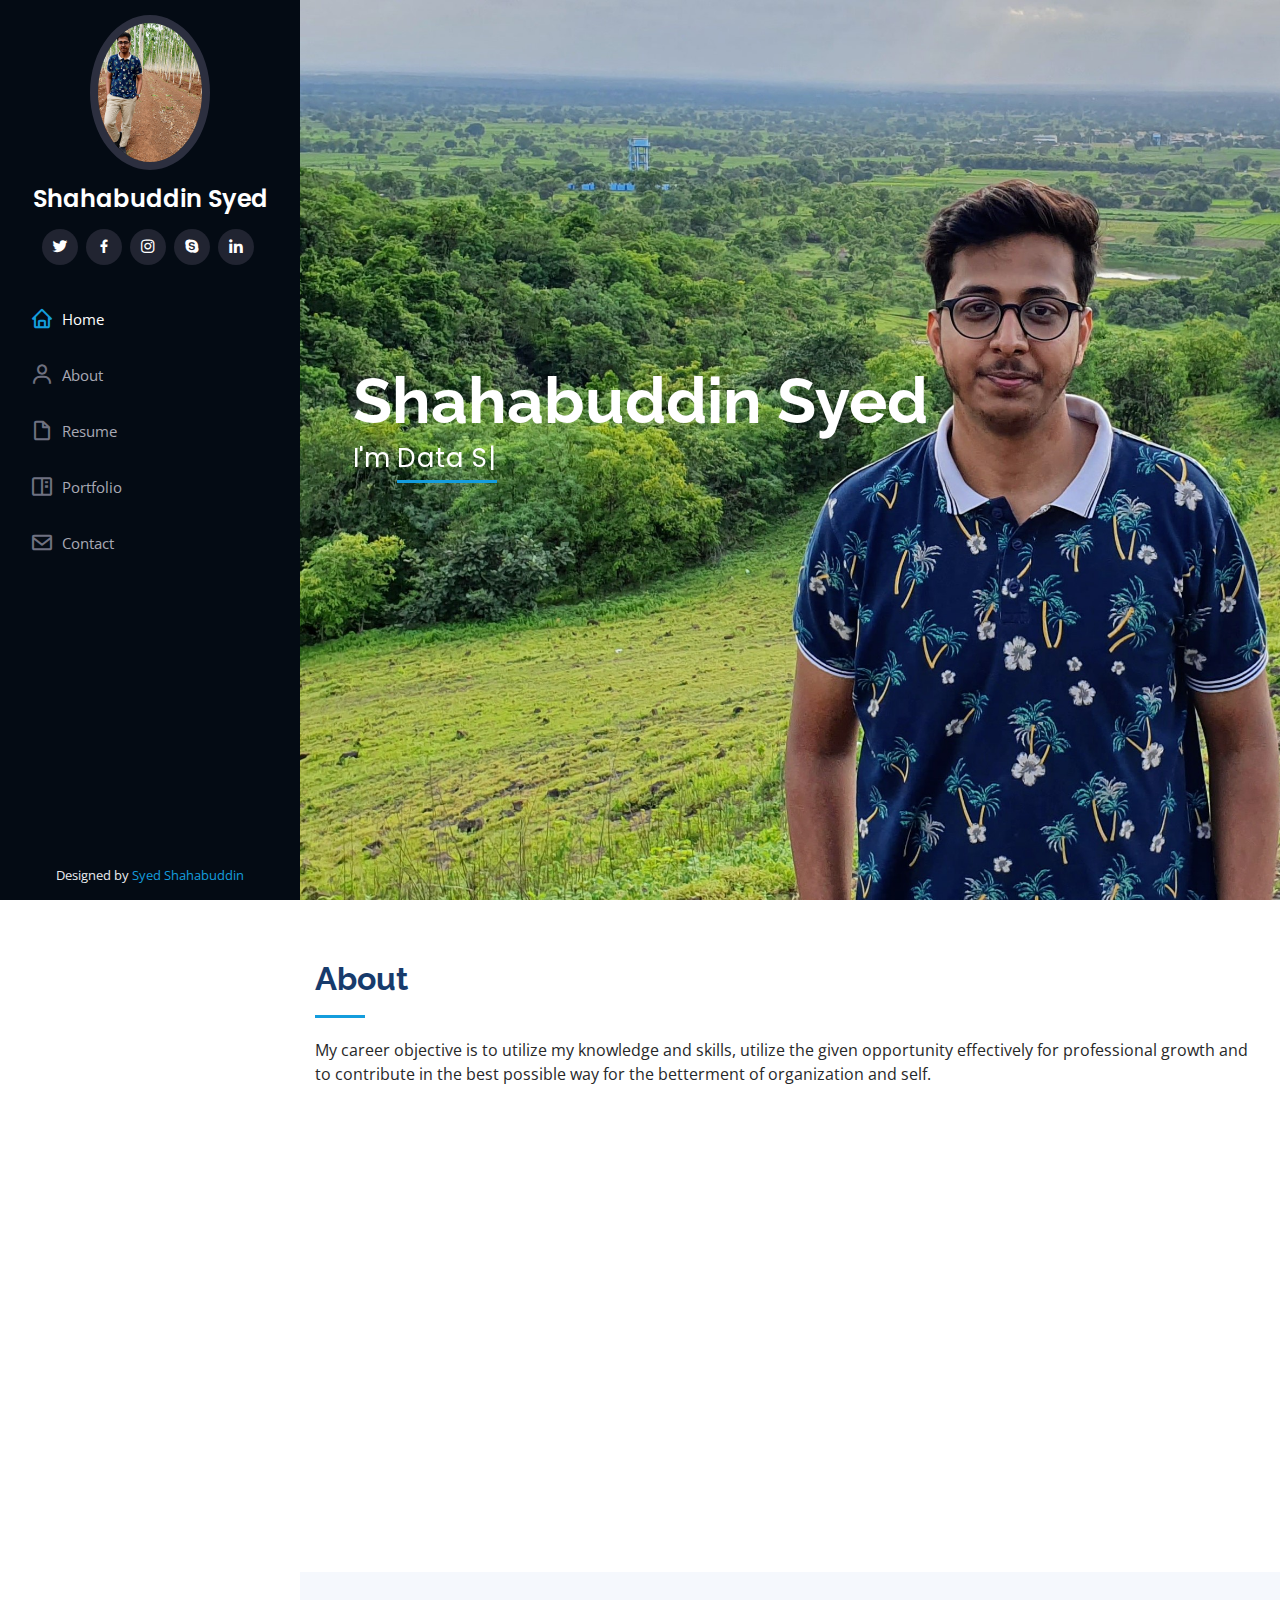
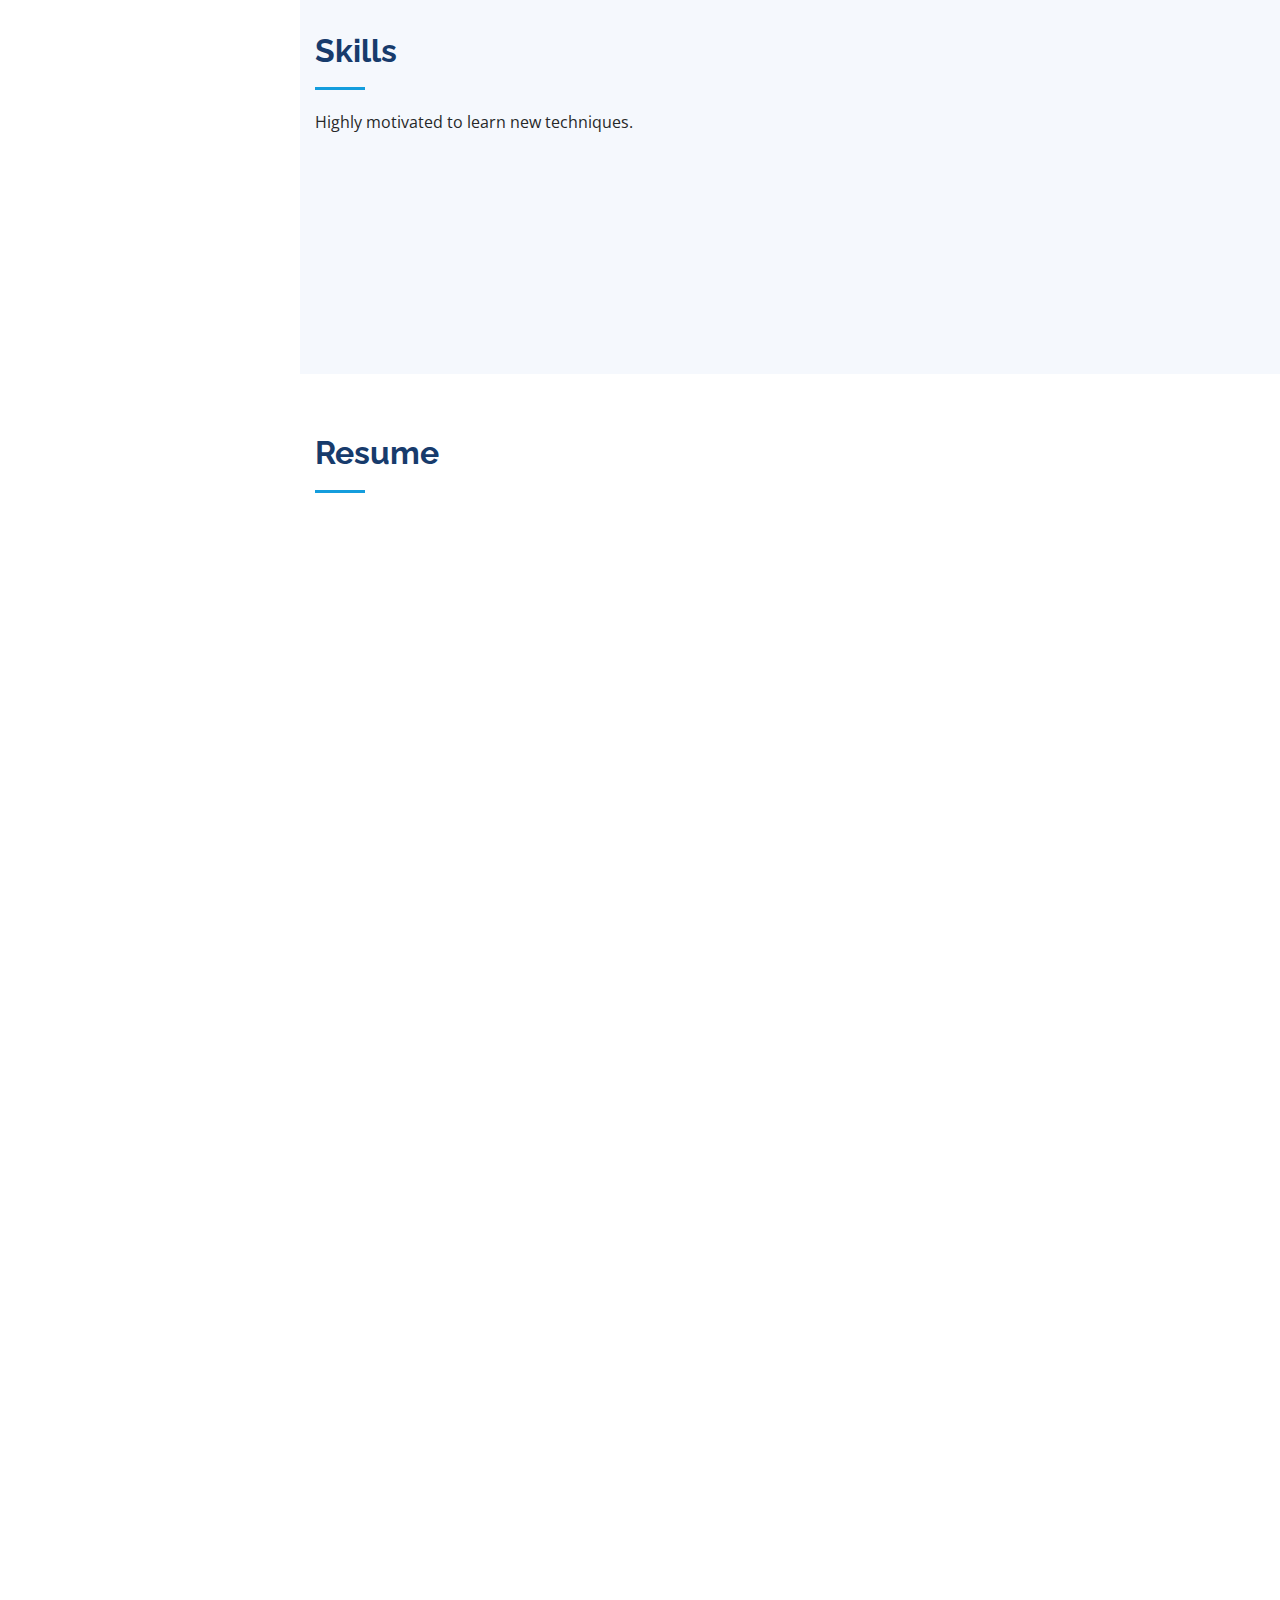
<file: index.html>
<!DOCTYPE html>
<html lang="en">

<head>
  <meta charset="utf-8">
  <meta content="width=device-width, initial-scale=1.0" name="viewport">

  <title>Shahabuddin E-portfolio</title>
  <meta content="" name="description">
  <meta content="" name="keywords">

  <!-- Favicons -->
  <link href="assets/img/favicon.png" rel="icon">
  <link href="assets/img/apple-touch-icon.png" rel="apple-touch-icon">

  <!-- Google Fonts -->
  <link href="https://fonts.googleapis.com/css?family=Open+Sans:300,300i,400,400i,600,600i,700,700i|Raleway:300,300i,400,400i,500,500i,600,600i,700,700i|Poppins:300,300i,400,400i,500,500i,600,600i,700,700i" rel="stylesheet">

  <!-- Vendor CSS Files -->
  <link href="assets/vendor/bootstrap/css/bootstrap.min.css" rel="stylesheet">
  <link href="assets/vendor/icofont/icofont.min.css" rel="stylesheet">
  <link href="assets/vendor/boxicons/css/boxicons.min.css" rel="stylesheet">
  <link href="assets/vendor/venobox/venobox.css" rel="stylesheet">
  <link href="assets/vendor/owl.carousel/assets/owl.carousel.min.css" rel="stylesheet">
  <link href="assets/vendor/aos/aos.css" rel="stylesheet">

  <!-- Template Main CSS File -->
  <link href="assets/css/style.css" rel="stylesheet">

  
</head>

<body>

  <!-- ======= Mobile nav toggle button ======= -->
  <button type="button" class="mobile-nav-toggle d-xl-none"><i class="icofont-navigation-menu"></i></button>

  <!-- ======= Header ======= -->
  <header id="header">
    <div class="d-flex flex-column">

      <div class="profile">
        <img src="assets/img/profile-img.jpg" alt="" class="img-fluid rounded-circle">
        <h1 class="text-light"><a href="index.html">Shahabuddin Syed</a></h1>
        <div class="social-links mt-3 text-center">
          <a href="#" class="twitter"><i class="bx bxl-twitter"></i></a>
          <a href="#" class="facebook"><i class="bx bxl-facebook"></i></a>
          <a href="#" class="instagram"><i class="bx bxl-instagram"></i></a>
          <a href="#" class="google-plus"><i class="bx bxl-skype"></i></a>
          <a href="#" class="linkedin"><i class="bx bxl-linkedin"></i></a>
        </div>
      </div>

      <nav class="nav-menu">
        <ul>
          <li class="active"><a href="index.html"><i class="bx bx-home"></i> <span>Home</span></a></li>
          <li><a href="#about"><i class="bx bx-user"></i> <span>About</span></a></li>
          <li><a href="#resume"><i class="bx bx-file-blank"></i> <span>Resume</span></a></li>
          <li><a href="#portfolio"><i class="bx bx-book-content"></i> Portfolio</a></li>
          
          <li><a href="#contact"><i class="bx bx-envelope"></i> Contact</a></li>

        </ul>
      </nav><!-- .nav-menu -->
      <button type="button" class="mobile-nav-toggle d-xl-none"><i class="icofont-navigation-menu"></i></button>

    </div>
  </header><!-- End Header -->

  <!-- ======= Hero Section ======= -->
  <section id="hero" class="d-flex flex-column justify-content-center align-items-center">
    <div class="hero-container" data-aos="fade-in">
      <h1>Shahabuddin Syed</h1>
      <p>I'm <span class="typed" data-typed-items="Data Science Enthusiast, Python Developer, Freelancer"></span></p>
    </div>
  </section><!-- End Hero -->

  <main id="main">

    <!-- ======= About Section ======= -->
    <section id="about" class="about">
      <div class="container">

        <div class="section-title">
          <h2>About</h2>
          <p>My career objective is to utilize my knowledge and skills, utilize the given opportunity effectively for professional growth and to contribute in the best possible way for the betterment of organization and self.</p>
        </div>

        <div class="row">
          <div class="col-lg-4" data-aos="fade-right">
            <img src="assets/img/profile-img.jpg" class="img-fluid" alt="">
          </div>
          <div class="col-lg-8 pt-4 pt-lg-0 content" data-aos="fade-left">
            <h3>Shahabuddin Syed</h3>
            <p class="font-italic">
              
            </p>
            <div class="row">
              <div class="col-lg-6">
                <ul>
                  <li><i class="icofont-rounded-right"></i> <strong>linkedin:</strong> <a href = "https://www.linkedin.com/in/shahabuddin-syed-33b9b6172/">Shahabuddin Syed</a></li>
                  <li><i class="icofont-rounded-right"></i> <strong>Website:</strong> https://syedshahab698.github.io/My_WebSite/</li>
                  <li><i class="icofont-rounded-right"></i> <strong>Phone:</strong> +1-6473255694</li>
                  <li><i class="icofont-rounded-right"></i> <strong>City:</strong>  Oshawa, Ontario</li>
                </ul>
              </div>
              <div class="col-lg-6">
                <ul>
                  <li><i class="icofont-rounded-right"></i> <strong>Github:</strong> <a href = "https://github.com/syedshahab698">syedshahab698</a></li>
                  <li><i class="icofont-rounded-right"></i> <strong>Degree:</strong> CS Graduate</li>
                  <li><i class="icofont-rounded-right"></i> <strong>Email:</strong> shahabuddin.syed@dcmail.ca</li>
                  <!-- <li><i class="icofont-rounded-right"></i> <strong>Freelance:</strong> Available</li> -->
                </ul>
              </div>
            </div>
            
          </div>
        </div>

      </div>
    </section><!-- End About Section -->

   

    <!-- ======= Skills Section ======= -->
    <section id="skills" class="skills section-bg">
      <div class="container">

        <div class="section-title">
          <h2>Skills</h2>
          <p>Highly motivated to learn new techniques.</p>
        </div>

        <div class="row skills-content">

          <div class="col-lg-6" data-aos="fade-up">

            <div class="progress">
              <span class="skill">Python <i class="val">100%</i></span>
              <div class="progress-bar-wrap">
                <div class="progress-bar" role="progressbar" aria-valuenow="100" aria-valuemin="0" aria-valuemax="100"></div>
              </div>
            </div>

            <div class="progress">
              <span class="skill">Machine Learning <i class="val">90%</i></span>
              <div class="progress-bar-wrap">
                <div class="progress-bar" role="progressbar" aria-valuenow="90" aria-valuemin="0" aria-valuemax="100"></div>
              </div>
            </div>

            <div class="progress">
              <span class="skill">Text Analysis <i class="val">75%</i></span>
              <div class="progress-bar-wrap">
                <div class="progress-bar" role="progressbar" aria-valuenow="75" aria-valuemin="0" aria-valuemax="100"></div>
              </div>
            </div>

          </div>

          <div class="col-lg-6" data-aos="fade-up" data-aos-delay="100">

            <div class="progress">
              <span class="skill">Neural Networks, keras, pytorch <i class="val">80%</i></span>
              <div class="progress-bar-wrap">
                <div class="progress-bar" role="progressbar" aria-valuenow="80" aria-valuemin="0" aria-valuemax="100"></div>
              </div>
            </div>

            <div class="progress">
              <span class="skill">Data visualization <i class="val">90%</i></span>
              <div class="progress-bar-wrap">
                <div class="progress-bar" role="progressbar" aria-valuenow="90" aria-valuemin="0" aria-valuemax="100"></div>
              </div>
            </div>

            <div class="progress">
              <span class="skill">Web Scraping <i class="val">55%</i></span>
              <div class="progress-bar-wrap">
                <div class="progress-bar" role="progressbar" aria-valuenow="55" aria-valuemin="0" aria-valuemax="100"></div>
              </div>
            </div>

          </div>

        </div>

      </div>
    </section><!-- End Skills Section -->

    <!-- ======= Resume Section ======= -->
    <section id="resume" class="resume">
      <div class="container">

        <div class="section-title">
          <h2>Resume</h2>
          
        </div>

        <div class="row">
          <div class="col-lg-6" data-aos="fade-up">
            <h3 class="resume-title">Summary</h3>
            <div class="resume-item pb-0">
              <h4>Shahabuddin Syed</h4>
              <p><em>Creative and goal-oriented AI Enthusiast with over three years of expertise in conceptualizing and implementing client-focused projects, ensuring their seamless progression from inception to refined completion within set timelines.</em></p>
              <ul>
                <li>Oshawa, Ontario</li>
                <li>+1-6473255694</li>
                <li>shahabuddin.syed@dcmail.ca</li>
              </ul>
            </div>

            <h3 class="resume-title">Education</h3>
            <div class="resume-item">
              <h4>Post Graduate Degree in Data Analytics</h4>
              <h5>Jan 2024 - Aug 2024</h5>
              <p><em>Durham College, Oshawa, Ontario</em></p>
              <p> Data analysis, Data collection and management, analytics tools, business analysis, statistical modeling, visualization techniques, leadership, ethical decision-making, project management, and a capstone project in data analytics</p>
            </div>
            <div class="resume-item">
              <h4>Post Graduate Degree in AI</h4>
              <h5>Jan 2023 - Aug 2023</h5>
              <p><em>Durham College, Oshawa, Ontario</em></p>
              <p>Complete Data Science and AI Foundation. Methods and Algorithm in Machine Learning. AI and Big data</p>
            </div>
            <div class="resume-item">
              <h4>Bachelor of Engineering- Computer Science</h4>
              <h5>2015 - 2019</h5>
              <p><em>MuffkhamJah College Of Engineering, HYD, TS</em></p>
              
            </div>
          </div>
          <div class="col-lg-6" data-aos="fade-up" data-aos-delay="100">
            <h3 class="resume-title">Professional Experience</h3>
            <div class="resume-item">
              <h4>AI Research Assistant</h4>
              <h5>Jan 2023 - Present</h5>
              <p><em>AIHUB, Durham College, Oshawa </em></p>
              <ul>
                <li>Designed and developed a robust micro service architecture using flask and aws services- lambda, s3, dynamodb, ec2 and amazon cognito</li>
                <li>Integrated and scraped various data sources using apify, beautiful soup to create a powerful vector datastore for a LLM based chatbot application. </li>
                <!-- Solar power forecasting project using machine lwarning, research on data sources -->
                <li>Researched on data sources and data collection for solar power forecasting project and forecasted solar power using machine learning models.</li>
              </ul>
            </div>

            <div class="resume-item">
              <h4>Junior Data Scientist</h4>
              <h5>2019 - 2022</h5>
              <p><em>Agastya DataSolutions, HYD, TS </em></p>
              <ul>
                <li>Analyzing stock-price movement patterns</li>
                <li>Creating models using machine learning and neural network for understanding stock price movement. </li>
                <li>Performing unique tasks given and presenting results. Extracting information that could be used to gain an edge in trading</li>
                <li>Creating web-interfaces using flask for interactive representation of results.</li>
              </ul>
            </div>

            <h3 class="resume-title">Projects</h3>
           
            <div class="resume-item pb-0">
              <p><em>Actively exploring the field of data science. Taking part in competitions held by kaggle and Analytics vidya.</em></p>
              <ul>
                <li>Sales Forecasting for Ecommerce Business</li>
                <li>Predicting Customer Lifetime Value for Automobile Insurance Company</li>
                <li>Python Chat App</li>
                <li>Twitter web scraping. Sentiment Anaytics</li>
              </ul>
            </div>
            
          </div>
        </div>

      </div>
    </section><!-- End Resume Section -->
 
    <!-- ======= Portfolio Section ======= 
    <section id="portfolio" class="portfolio section-bg">
      <div class="container">

        <div class="section-title">
          <h2>Portfolio</h2>
          <p>Magnam dolores commodi suscipit. Necessitatibus eius consequatur ex aliquid fuga eum quidem. Sit sint consectetur velit. Quisquam quos quisquam cupiditate. Et nemo qui impedit suscipit alias ea. Quia fugiat sit in iste officiis commodi quidem hic quas.</p>
        </div>

        <div class="row" data-aos="fade-up">
          <div class="col-lg-12 d-flex justify-content-center">
            <ul id="portfolio-flters">
              <li data-filter="*" class="filter-active">All</li>
              <li data-filter=".filter-app">App</li>
              <li data-filter=".filter-card">Card</li>
              <li data-filter=".filter-web">Web</li>
            </ul>
          </div>
        </div>

        <div class="row portfolio-container" data-aos="fade-up" data-aos-delay="100">

          <div class="col-lg-4 col-md-6 portfolio-item filter-app">
            <div class="portfolio-wrap">
              <img src="assets/img/portfolio/portfolio-1.jpg" class="img-fluid" alt="">
              <div class="portfolio-links">
                <a href="assets/img/portfolio/portfolio-1.jpg" data-gall="portfolioGallery" class="venobox" title="App 1"><i class="bx bx-plus"></i></a>
                <a href="portfolio-details.html" title="More Details"><i class="bx bx-link"></i></a>
              </div>
            </div>
          </div>

          <div class="col-lg-4 col-md-6 portfolio-item filter-web">
            <div class="portfolio-wrap">
              <img src="assets/img/portfolio/portfolio-2.jpg" class="img-fluid" alt="">
              <div class="portfolio-links">
                <a href="assets/img/portfolio/portfolio-2.jpg" data-gall="portfolioGallery" class="venobox" title="Web 3"><i class="bx bx-plus"></i></a>
                <a href="portfolio-details.html" title="More Details"><i class="bx bx-link"></i></a>
              </div>
            </div>
          </div>

          <div class="col-lg-4 col-md-6 portfolio-item filter-app">
            <div class="portfolio-wrap">
              <img src="assets/img/portfolio/portfolio-3.jpg" class="img-fluid" alt="">
              <div class="portfolio-links">
                <a href="assets/img/portfolio/portfolio-3.jpg" data-gall="portfolioGallery" class="venobox" title="App 2"><i class="bx bx-plus"></i></a>
                <a href="portfolio-details.html" title="More Details"><i class="bx bx-link"></i></a>
              </div>
            </div>
          </div>

          <div class="col-lg-4 col-md-6 portfolio-item filter-card">
            <div class="portfolio-wrap">
              <img src="assets/img/portfolio/portfolio-4.jpg" class="img-fluid" alt="">
              <div class="portfolio-links">
                <a href="assets/img/portfolio/portfolio-4.jpg" data-gall="portfolioGallery" class="venobox" title="Card 2"><i class="bx bx-plus"></i></a>
                <a href="portfolio-details.html" title="More Details"><i class="bx bx-link"></i></a>
              </div>
            </div>
          </div>

          <div class="col-lg-4 col-md-6 portfolio-item filter-web">
            <div class="portfolio-wrap">
              <img src="assets/img/portfolio/portfolio-5.jpg" class="img-fluid" alt="">
              <div class="portfolio-links">
                <a href="assets/img/portfolio/portfolio-5.jpg" data-gall="portfolioGallery" class="venobox" title="Web 2"><i class="bx bx-plus"></i></a>
                <a href="portfolio-details.html" title="More Details"><i class="bx bx-link"></i></a>
              </div>
            </div>
          </div>

          <div class="col-lg-4 col-md-6 portfolio-item filter-app">
            <div class="portfolio-wrap">
              <img src="assets/img/portfolio/portfolio-6.jpg" class="img-fluid" alt="">
              <div class="portfolio-links">
                <a href="assets/img/portfolio/portfolio-6.jpg" data-gall="portfolioGallery" class="venobox" title="App 3"><i class="bx bx-plus"></i></a>
                <a href="portfolio-details.html" title="More Details"><i class="bx bx-link"></i></a>
              </div>
            </div>
          </div>

          <div class="col-lg-4 col-md-6 portfolio-item filter-card">
            <div class="portfolio-wrap">
              <img src="assets/img/portfolio/portfolio-7.jpg" class="img-fluid" alt="">
              <div class="portfolio-links">
                <a href="assets/img/portfolio/portfolio-7.jpg" data-gall="portfolioGallery" class="venobox" title="Card 1"><i class="bx bx-plus"></i></a>
                <a href="portfolio-details.html" title="More Details"><i class="bx bx-link"></i></a>
              </div>
            </div>
          </div>

          <div class="col-lg-4 col-md-6 portfolio-item filter-card">
            <div class="portfolio-wrap">
              <img src="assets/img/portfolio/portfolio-8.jpg" class="img-fluid" alt="">
              <div class="portfolio-links">
                <a href="assets/img/portfolio/portfolio-8.jpg" data-gall="portfolioGallery" class="venobox" title="Card 3"><i class="bx bx-plus"></i></a>
                <a href="portfolio-details.html" title="More Details"><i class="bx bx-link"></i></a>
              </div>
            </div>
          </div>

          <div class="col-lg-4 col-md-6 portfolio-item filter-web">
            <div class="portfolio-wrap">
              <img src="assets/img/portfolio/portfolio-9.jpg" class="img-fluid" alt="">
              <div class="portfolio-links">
                <a href="assets/img/portfolio/portfolio-9.jpg" data-gall="portfolioGallery" class="venobox" title="Web 3"><i class="bx bx-plus"></i></a>
                <a href="portfolio-details.html" title="More Details"><i class="bx bx-link"></i></a>
              </div>
            </div>
          </div>

        </div>

      </div>
    </section><!-- End Portfolio Section -->

    

    <!-- ======= Contact Section ======= 
    <section id="contact" class="contact">
      <div class="container">

        <div class="section-title">
          <h2>Contact</h2>
          <p>Magnam dolores commodi suscipit. Necessitatibus eius consequatur ex aliquid fuga eum quidem. Sit sint consectetur velit. Quisquam quos quisquam cupiditate. Et nemo qui impedit suscipit alias ea. Quia fugiat sit in iste officiis commodi quidem hic quas.</p>
        </div>

        <div class="row" data-aos="fade-in">

          <div class="col-lg-5 d-flex align-items-stretch">
            <div class="info">
              <div class="address">
                <i class="icofont-google-map"></i>
                <h4>Location:</h4>
                <p>A108 Adam Street, New York, NY 535022</p>
              </div>

              <div class="email">
                <i class="icofont-envelope"></i>
                <h4>Email:</h4>
                <p>info@example.com</p>
              </div>

              <div class="phone">
                <i class="icofont-phone"></i>
                <h4>Call:</h4>
                <p>+1 5589 55488 55s</p>
              </div>

              <iframe src="https://www.google.com/maps/embed?pb=!1m14!1m8!1m3!1d12097.433213460943!2d-74.0062269!3d40.7101282!3m2!1i1024!2i768!4f13.1!3m3!1m2!1s0x0%3A0xb89d1fe6bc499443!2sDowntown+Conference+Center!5e0!3m2!1smk!2sbg!4v1539943755621" frameborder="0" style="border:0; width: 100%; height: 290px;" allowfullscreen></iframe>
            </div>

          </div>

          <div class="col-lg-7 mt-5 mt-lg-0 d-flex align-items-stretch">
            <form action="forms/contact.php" method="post" role="form" class="php-email-form">
              <div class="form-row">
                <div class="form-group col-md-6">
                  <label for="name">Your Name</label>
                  <input type="text" name="name" class="form-control" id="name" data-rule="minlen:4" data-msg="Please enter at least 4 chars" />
                  <div class="validate"></div>
                </div>
                <div class="form-group col-md-6">
                  <label for="name">Your Email</label>
                  <input type="email" class="form-control" name="email" id="email" data-rule="email" data-msg="Please enter a valid email" />
                  <div class="validate"></div>
                </div>
              </div>
              <div class="form-group">
                <label for="name">Subject</label>
                <input type="text" class="form-control" name="subject" id="subject" data-rule="minlen:4" data-msg="Please enter at least 8 chars of subject" />
                <div class="validate"></div>
              </div>
              <div class="form-group">
                <label for="name">Message</label>
                <textarea class="form-control" name="message" rows="10" data-rule="required" data-msg="Please write something for us"></textarea>
                <div class="validate"></div>
              </div>
              <div class="mb-3">
                <div class="loading">Loading</div>
                <div class="error-message"></div>
                <div class="sent-message">Your message has been sent. Thank you!</div>
              </div>
              <div class="text-center"><button type="submit">Send Message</button></div>
            </form>
          </div>

        </div>

      </div>
    </section><!-- End Contact Section --> 

  </main><!-- End #main -->

  <!-- ======= Footer ======= -->
  <footer id="footer">
    <div class="container">
      
      <div class="credits">
        
        Designed by <a href="https://www.linkedin.com/in/syed-shahab-33b9b6172/">Syed Shahabuddin</a>
      </div>
    </div>
  </footer><!-- End  Footer -->

  <a href="#" class="back-to-top"><i class="icofont-simple-up"></i></a>

  <!-- Vendor JS Files -->
  <script src="assets/vendor/jquery/jquery.min.js"></script>
  <script src="assets/vendor/bootstrap/js/bootstrap.bundle.min.js"></script>
  <script src="assets/vendor/jquery.easing/jquery.easing.min.js"></script>
  <script src="assets/vendor/php-email-form/validate.js"></script>
  <script src="assets/vendor/waypoints/jquery.waypoints.min.js"></script>
  <script src="assets/vendor/counterup/counterup.min.js"></script>
  <script src="assets/vendor/isotope-layout/isotope.pkgd.min.js"></script>
  <script src="assets/vendor/venobox/venobox.min.js"></script>
  <script src="assets/vendor/owl.carousel/owl.carousel.min.js"></script>
  <script src="assets/vendor/typed.js/typed.min.js"></script>
  <script src="assets/vendor/aos/aos.js"></script>

  <!-- Template Main JS File -->
  <script src="assets/js/main.js"></script>

</body>

</html>
</file>
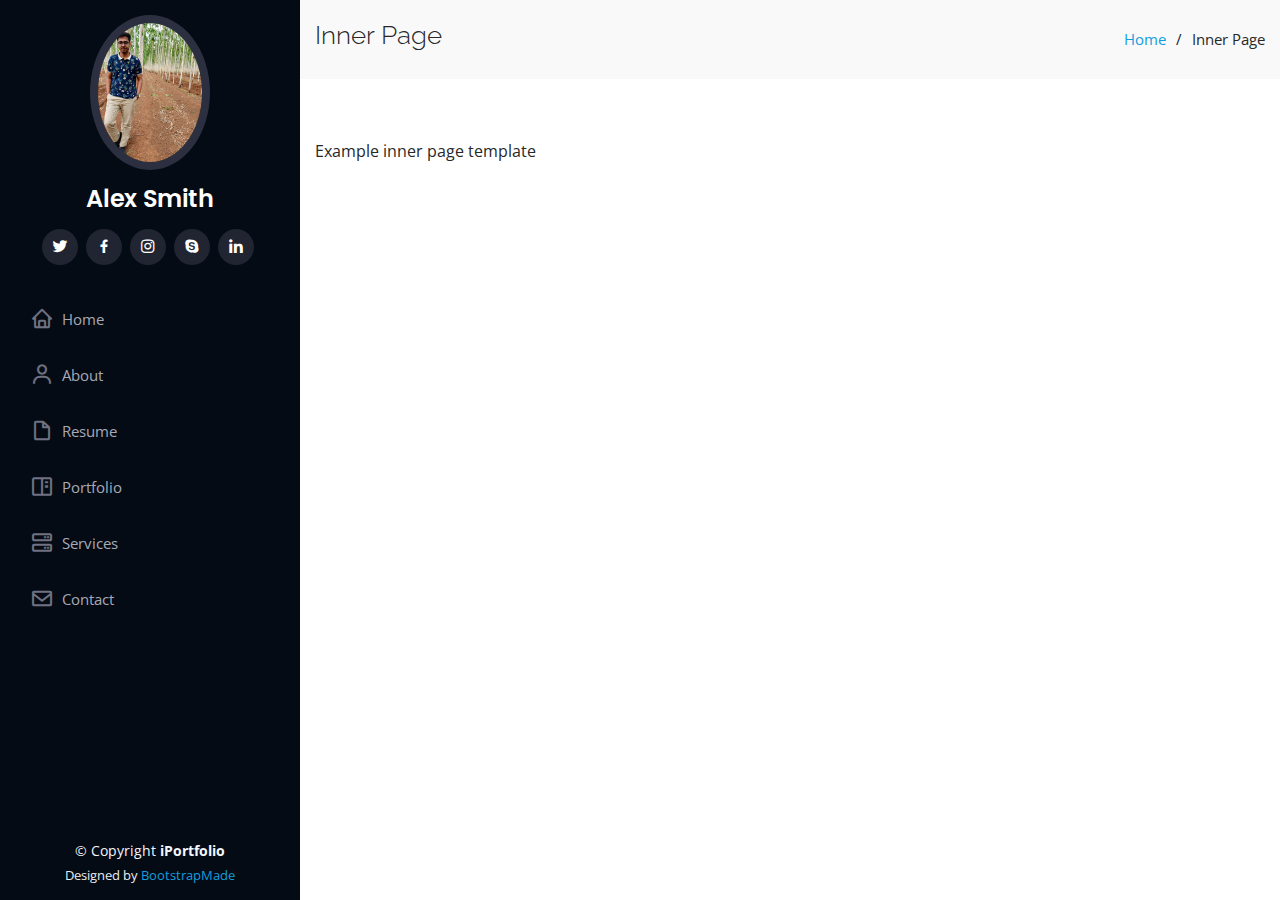
<file: inner-page.html>
<!DOCTYPE html>
<html lang="en">

<head>
  <meta charset="utf-8">
  <meta content="width=device-width, initial-scale=1.0" name="viewport">

  <title>Inner Page - iPortfolio Bootstrap Template</title>
  <meta content="" name="description">
  <meta content="" name="keywords">

  <!-- Favicons -->
  <link href="assets/img/favicon.png" rel="icon">
  <link href="assets/img/apple-touch-icon.png" rel="apple-touch-icon">

  <!-- Google Fonts -->
  <link href="https://fonts.googleapis.com/css?family=Open+Sans:300,300i,400,400i,600,600i,700,700i|Raleway:300,300i,400,400i,500,500i,600,600i,700,700i|Poppins:300,300i,400,400i,500,500i,600,600i,700,700i" rel="stylesheet">

  <!-- Vendor CSS Files -->
  <link href="assets/vendor/bootstrap/css/bootstrap.min.css" rel="stylesheet">
  <link href="assets/vendor/icofont/icofont.min.css" rel="stylesheet">
  <link href="assets/vendor/boxicons/css/boxicons.min.css" rel="stylesheet">
  <link href="assets/vendor/venobox/venobox.css" rel="stylesheet">
  <link href="assets/vendor/owl.carousel/assets/owl.carousel.min.css" rel="stylesheet">
  <link href="assets/vendor/aos/aos.css" rel="stylesheet">

  <!-- Template Main CSS File -->
  <link href="assets/css/style.css" rel="stylesheet">

  <!-- =======================================================
  * Template Name: iPortfolio - v1.4.0
  * Template URL: https://bootstrapmade.com/iportfolio-bootstrap-portfolio-websites-template/
  * Author: BootstrapMade.com
  * License: https://bootstrapmade.com/license/
  ======================================================== -->
</head>

<body>

  <!-- ======= Mobile nav toggle button ======= -->
  <button type="button" class="mobile-nav-toggle d-xl-none"><i class="icofont-navigation-menu"></i></button>

  <!-- ======= Header ======= -->
  <header id="header">
    <div class="d-flex flex-column">

      <div class="profile">
        <img src="assets/img/profile-img.jpg" alt="" class="img-fluid rounded-circle">
        <h1 class="text-light"><a href="index.html">Alex Smith</a></h1>
        <div class="social-links mt-3 text-center">
          <a href="#" class="twitter"><i class="bx bxl-twitter"></i></a>
          <a href="#" class="facebook"><i class="bx bxl-facebook"></i></a>
          <a href="#" class="instagram"><i class="bx bxl-instagram"></i></a>
          <a href="#" class="google-plus"><i class="bx bxl-skype"></i></a>
          <a href="#" class="linkedin"><i class="bx bxl-linkedin"></i></a>
        </div>
      </div>

      <nav class="nav-menu">
        <ul>
          <li><a href="index.html"><i class="bx bx-home"></i> <span>Home</span></a></li>
          <li><a href="#about"><i class="bx bx-user"></i> <span>About</span></a></li>
          <li><a href="#resume"><i class="bx bx-file-blank"></i> <span>Resume</span></a></li>
          <li><a href="#portfolio"><i class="bx bx-book-content"></i> Portfolio</a></li>
          <li><a href="#services"><i class="bx bx-server"></i> Services</a></li>
          <li><a href="#contact"><i class="bx bx-envelope"></i> Contact</a></li>

        </ul>
      </nav><!-- .nav-menu -->
      <button type="button" class="mobile-nav-toggle d-xl-none"><i class="icofont-navigation-menu"></i></button>

    </div>
  </header><!-- End Header -->

  <main id="main">

    <!-- ======= Breadcrumbs ======= -->
    <section class="breadcrumbs">
      <div class="container">

        <div class="d-flex justify-content-between align-items-center">
          <h2>Inner Page</h2>
          <ol>
            <li><a href="index.html">Home</a></li>
            <li>Inner Page</li>
          </ol>
        </div>

      </div>
    </section><!-- End Breadcrumbs -->

    <section class="inner-page">
      <div class="container">
        <p>
          Example inner page template
        </p>
      </div>
    </section>

  </main><!-- End #main -->

  <!-- ======= Footer ======= -->
  <footer id="footer">
    <div class="container">
      <div class="copyright">
        &copy; Copyright <strong><span>iPortfolio</span></strong>
      </div>
      <div class="credits">
        <!-- All the links in the footer should remain intact. -->
        <!-- You can delete the links only if you purchased the pro version. -->
        <!-- Licensing information: https://bootstrapmade.com/license/ -->
        <!-- Purchase the pro version with working PHP/AJAX contact form: https://bootstrapmade.com/iportfolio-bootstrap-portfolio-websites-template/ -->
        Designed by <a href="https://bootstrapmade.com/">BootstrapMade</a>
      </div>
    </div>
  </footer><!-- End  Footer -->

  <a href="#" class="back-to-top"><i class="icofont-simple-up"></i></a>

  <!-- Vendor JS Files -->
  <script src="assets/vendor/jquery/jquery.min.js"></script>
  <script src="assets/vendor/bootstrap/js/bootstrap.bundle.min.js"></script>
  <script src="assets/vendor/jquery.easing/jquery.easing.min.js"></script>
  <script src="assets/vendor/php-email-form/validate.js"></script>
  <script src="assets/vendor/waypoints/jquery.waypoints.min.js"></script>
  <script src="assets/vendor/counterup/counterup.min.js"></script>
  <script src="assets/vendor/isotope-layout/isotope.pkgd.min.js"></script>
  <script src="assets/vendor/venobox/venobox.min.js"></script>
  <script src="assets/vendor/owl.carousel/owl.carousel.min.js"></script>
  <script src="assets/vendor/typed.js/typed.min.js"></script>
  <script src="assets/vendor/aos/aos.js"></script>

  <!-- Template Main JS File -->
  <script src="assets/js/main.js"></script>

</body>

</html>
</file>
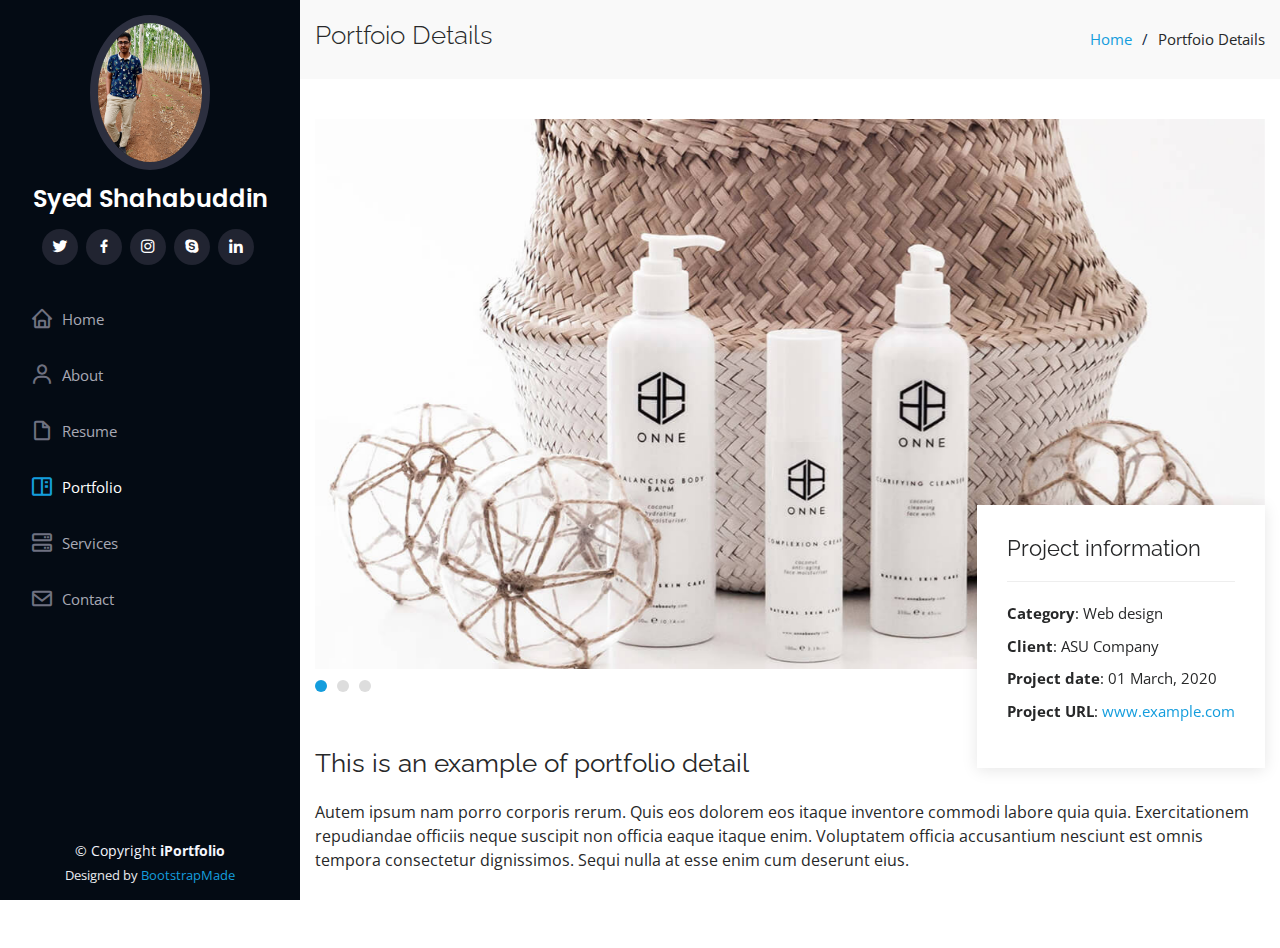
<file: portfolio-details.html>
<!DOCTYPE html>
<html lang="en">

<head>
  <meta charset="utf-8">
  <meta content="width=device-width, initial-scale=1.0" name="viewport">

  <title>Portfolio Details - iPortfolio Bootstrap Template</title>
  <meta content="" name="description">
  <meta content="" name="keywords">

  <!-- Favicons -->
  <link href="assets/img/favicon.png" rel="icon">
  <link href="assets/img/apple-touch-icon.png" rel="apple-touch-icon">

  <!-- Google Fonts -->
  <link href="https://fonts.googleapis.com/css?family=Open+Sans:300,300i,400,400i,600,600i,700,700i|Raleway:300,300i,400,400i,500,500i,600,600i,700,700i|Poppins:300,300i,400,400i,500,500i,600,600i,700,700i" rel="stylesheet">

  <!-- Vendor CSS Files -->
  <link href="assets/vendor/bootstrap/css/bootstrap.min.css" rel="stylesheet">
  <link href="assets/vendor/icofont/icofont.min.css" rel="stylesheet">
  <link href="assets/vendor/boxicons/css/boxicons.min.css" rel="stylesheet">
  <link href="assets/vendor/venobox/venobox.css" rel="stylesheet">
  <link href="assets/vendor/owl.carousel/assets/owl.carousel.min.css" rel="stylesheet">
  <link href="assets/vendor/aos/aos.css" rel="stylesheet">

  <!-- Template Main CSS File -->
  <link href="assets/css/style.css" rel="stylesheet">

  <!-- =======================================================
  * Template Name: iPortfolio - v1.4.0
  * Template URL: https://bootstrapmade.com/iportfolio-bootstrap-portfolio-websites-template/
  * Author: BootstrapMade.com
  * License: https://bootstrapmade.com/license/
  ======================================================== -->
</head>

<body>

  <!-- ======= Mobile nav toggle button ======= -->
  <button type="button" class="mobile-nav-toggle d-xl-none"><i class="icofont-navigation-menu"></i></button>

  <!-- ======= Header ======= -->
  <header id="header">
    <div class="d-flex flex-column">

      <div class="profile">
        <img src="assets/img/profile-img.jpg" alt="" class="img-fluid rounded-circle">
        <h1 class="text-light"><a href="index.html">Syed Shahabuddin</a></h1>
        <div class="social-links mt-3 text-center">
          <a href="#" class="twitter"><i class="bx bxl-twitter"></i></a>
          <a href="#" class="facebook"><i class="bx bxl-facebook"></i></a>
          <a href="#" class="instagram"><i class="bx bxl-instagram"></i></a>
          <a href="#" class="google-plus"><i class="bx bxl-skype"></i></a>
          <a href="#" class="linkedin"><i class="bx bxl-linkedin"></i></a>
        </div>
      </div>

      <nav class="nav-menu">
        <ul>
          <li><a href="index.html"><i class="bx bx-home"></i> <span>Home</span></a></li>
          <li><a href="#about"><i class="bx bx-user"></i> <span>About</span></a></li>
          <li><a href="#resume"><i class="bx bx-file-blank"></i> <span>Resume</span></a></li>
          <li class="active"><a href="#portfolio"><i class="bx bx-book-content"></i> Portfolio</a></li>
          <li><a href="#services"><i class="bx bx-server"></i> Services</a></li>
          <li><a href="#contact"><i class="bx bx-envelope"></i> Contact</a></li>

        </ul>
      </nav><!-- .nav-menu -->
      <button type="button" class="mobile-nav-toggle d-xl-none"><i class="icofont-navigation-menu"></i></button>

    </div>
  </header><!-- End Header -->

  <main id="main">

    <!-- ======= Breadcrumbs ======= -->
    <section id="breadcrumbs" class="breadcrumbs">
      <div class="container">

        <div class="d-flex justify-content-between align-items-center">
          <h2>Portfoio Details</h2>
          <ol>
            <li><a href="index.html">Home</a></li>
            <li>Portfoio Details</li>
          </ol>
        </div>

      </div>
    </section><!-- End Breadcrumbs -->

    <!-- ======= Portfolio Details Section ======= -->
    <section id="portfolio-details" class="portfolio-details">
      <div class="container">

        <div class="portfolio-details-container">

          <div class="owl-carousel portfolio-details-carousel">
            <img src="assets/img/portfolio-details-1.jpg" class="img-fluid" alt="">
            <img src="assets/img/portfolio-details-2.jpg" class="img-fluid" alt="">
            <img src="assets/img/portfolio-details-3.jpg" class="img-fluid" alt="">
          </div>

          <div class="portfolio-info">
            <h3>Project information</h3>
            <ul>
              <li><strong>Category</strong>: Web design</li>
              <li><strong>Client</strong>: ASU Company</li>
              <li><strong>Project date</strong>: 01 March, 2020</li>
              <li><strong>Project URL</strong>: <a href="#">www.example.com</a></li>
            </ul>
          </div>

        </div>

        <div class="portfolio-description">
          <h2>This is an example of portfolio detail</h2>
          <p>
            Autem ipsum nam porro corporis rerum. Quis eos dolorem eos itaque inventore commodi labore quia quia. Exercitationem repudiandae officiis neque suscipit non officia eaque itaque enim. Voluptatem officia accusantium nesciunt est omnis tempora consectetur dignissimos. Sequi nulla at esse enim cum deserunt eius.
          </p>
        </div>

      </div>
    </section><!-- End Portfolio Details Section -->

  </main><!-- End #main -->

  <!-- ======= Footer ======= -->
  <footer id="footer">
    <div class="container">
      <div class="copyright">
        &copy; Copyright <strong><span>iPortfolio</span></strong>
      </div>
      <div class="credits">
        <!-- All the links in the footer should remain intact. -->
        <!-- You can delete the links only if you purchased the pro version. -->
        <!-- Licensing information: https://bootstrapmade.com/license/ -->
        <!-- Purchase the pro version with working PHP/AJAX contact form: https://bootstrapmade.com/iportfolio-bootstrap-portfolio-websites-template/ -->
        Designed by <a href="https://bootstrapmade.com/">BootstrapMade</a>
      </div>
    </div>
  </footer><!-- End  Footer -->

  <a href="#" class="back-to-top"><i class="icofont-simple-up"></i></a>

  <!-- Vendor JS Files -->
  <script src="assets/vendor/jquery/jquery.min.js"></script>
  <script src="assets/vendor/bootstrap/js/bootstrap.bundle.min.js"></script>
  <script src="assets/vendor/jquery.easing/jquery.easing.min.js"></script>
  <script src="assets/vendor/php-email-form/validate.js"></script>
  <script src="assets/vendor/waypoints/jquery.waypoints.min.js"></script>
  <script src="assets/vendor/counterup/counterup.min.js"></script>
  <script src="assets/vendor/isotope-layout/isotope.pkgd.min.js"></script>
  <script src="assets/vendor/venobox/venobox.min.js"></script>
  <script src="assets/vendor/owl.carousel/owl.carousel.min.js"></script>
  <script src="assets/vendor/typed.js/typed.min.js"></script>
  <script src="assets/vendor/aos/aos.js"></script>

  <!-- Template Main JS File -->
  <script src="assets/js/main.js"></script>

</body>

</html>
</file>
<file: assets/vendor/venobox/venobox.css>
/* ------ venobox.css --------*/
.vbox-overlay *, .vbox-overlay *:before, .vbox-overlay *:after{
    -webkit-backface-visibility: hidden;
    -webkit-box-sizing:border-box;
    -moz-box-sizing:border-box;
    box-sizing:border-box;
}
.vbox-overlay * { 
    -webkit-backface-visibility: visible;
    backface-visibility: visible;
}
.vbox-overlay{
    display: -webkit-flex;
    display: flex;
    -webkit-flex-direction: column;
    flex-direction: column;
    -webkit-justify-content: center;
    justify-content: center;
    -webkit-align-items: center;
    align-items: center;
    position: fixed;
    left: 0;
    top: 0;
    bottom: 0;
    right: 0;
    z-index: 999999;
}

/* ----- navigation ----- */
.vbox-title{
    width: 100%;
    height: 40px;
    float: left;
    text-align: center;
    line-height: 28px;
    font-size: 12px;
    padding: 6px 50px;
    overflow: hidden;
    position: fixed;
    display: none;
    left: 0;
    z-index: 89;
}
.vbox-close{
    cursor: pointer;
    position: fixed;
    top: -1px;
    right: 0;
    width: 50px;
    height: 40px;
    padding: 6px;
    display: block;
    background-position:10px center;
    overflow: hidden;
    font-size: 24px;
    line-height: 1;
    text-align: center;
    z-index: 99;
}
.vbox-left{
    cursor: pointer;
    position: fixed;
    left: 0;
    height: 40px;
    overflow: hidden;
    line-height: 28px;
    font-size: 12px;
    z-index: 99;
    display: flex;
    align-items:center;
}
.vbox-num{
    display: inline-block;
    margin: 6px 0 6px 15px;
}
/* ----- Social share ----- */
.vbox-share{
    line-height: 28px;
    font-size: 12px;
    overflow: hidden;
    position: fixed;
    left: 0;
    z-index: 98;
    display: flex;
    align-items:center;
    justify-content: center;
    width: 100%;
    text-align: center;
}
.vbox-share svg{
    max-height: 28px;
    width: 28px;
    z-index: 10;
    margin-left: 12px;
    margin-top: 6px;
    margin-bottom: 6px;
    vertical-align: middle;
}


/* ----- navigation ARROWS ----- */
.vbox-next, .vbox-prev{
    position: fixed;
    top: 50%;
    margin-top: -15px;
    overflow: hidden;
    cursor: pointer;
    display: block;
    width: 45px;
    height: 45px;
    z-index: 99;
}
.vbox-next span, .vbox-prev span{
    position: relative;
    width: 20px;
    height: 20px;
    border: 2px solid transparent;
    border-top-color: #B6B6B6;
    border-right-color: #B6B6B6;
    text-indent: -100px;
    position: absolute;
    top: 8px;
    display: block;
}
.vbox-prev{
    left: 15px;
}
.vbox-next{
    right: 15px;
}
.vbox-prev span{
    left: 10px;
    -ms-transform: rotate(-135deg);
    -webkit-transform: rotate(-135deg);
    transform: rotate(-135deg);
}
.vbox-next span{
    -ms-transform: rotate(45deg);
    -webkit-transform: rotate(45deg);
    transform: rotate(45deg);
    right: 10px;
}
/* ------- inline window ------ */
.vbox-inline{
    width: 420px;
    height: 315px;
    height: 70vh;
    padding: 10px;
    background: #fff;
    margin: 0 auto;
    overflow: auto;
    text-align: left;
}
/* ------- Video & iFrames window ------ */
.venoframe{
    max-width: 100%;
    width: 100%;
    border: none;
    width: 100%;
    height: 260px;
    height: 70vh;
}
.venoframe.vbvid{
    height: 260px;
}
@media (min-width: 768px) {
    .venoframe, .vbox-inline{
        width: 90%;
        height: 360px;
        height: 70vh;
    }
    .venoframe.vbvid{
        width: 640px;
        height: 360px;
    }
}
@media (min-width: 992px) {
    .venoframe, .vbox-inline{
        max-width: 1200px;
        width: 80%;
        height: 540px;
        height: 70vh;
    }
    .venoframe.vbvid{
        width: 960px;
        height: 540px;
    }
}
/* 
Please do NOT edit this part! 
or at least read this note: http://i.imgur.com/7C0ws9e.gif
*/
.vbox-open{
    overflow: hidden;
}
.vbox-container{
    position: absolute;
    left: 0;
    right: 0;
    top: 0;
    bottom: 0;
    overflow-x: hidden;
    overflow-y: scroll;
    overflow-scrolling: touch;
    -webkit-overflow-scrolling: touch;
    z-index: 20;
    max-height: 100%;

}

.vbox-content{
    text-align: center;
    float: left;
    width: 100%;
    position: relative;
    overflow: hidden;
    padding: 20px 4%;
}
.vbox-container img{
    max-width: 100%;
    height: auto;
}
.vbox-figlio{
    box-shadow: 0 0 12px rgba(0,0,0,0.19), 0 6px 6px rgba(0,0,0,0.23);
    max-width: 100%;
    text-align: initial;
}
img.vbox-figlio{
    -webkit-user-select: none;
-khtml-user-select: none;
-moz-user-select: none;
-o-user-select: none;
user-select: none;
}
.vbox-content.swipe-left{
    margin-left: -200px !important;
}
.vbox-content.swipe-right{
    margin-left: 200px !important;
}
.vbox-animated{
    webkit-transition: margin 300ms ease-out;
    transition: margin 300ms ease-out;
}

/* ---------- preloader ----------
 * SPINKIT 
 * http://tobiasahlin.com/spinkit/
-------------------------------- */
.sk-double-bounce,.sk-rotating-plane{width:40px;height:40px;margin:40px auto}.sk-rotating-plane{background-color:#333;-webkit-animation:sk-rotatePlane 1.2s infinite ease-in-out;animation:sk-rotatePlane 1.2s infinite ease-in-out}@-webkit-keyframes sk-rotatePlane{0%{-webkit-transform:perspective(120px) rotateX(0) rotateY(0);transform:perspective(120px) rotateX(0) rotateY(0)}50%{-webkit-transform:perspective(120px) rotateX(-180.1deg) rotateY(0);transform:perspective(120px) rotateX(-180.1deg) rotateY(0)}100%{-webkit-transform:perspective(120px) rotateX(-180deg) rotateY(-179.9deg);transform:perspective(120px) rotateX(-180deg) rotateY(-179.9deg)}}@keyframes sk-rotatePlane{0%{-webkit-transform:perspective(120px) rotateX(0) rotateY(0);transform:perspective(120px) rotateX(0) rotateY(0)}50%{-webkit-transform:perspective(120px) rotateX(-180.1deg) rotateY(0);transform:perspective(120px) rotateX(-180.1deg) rotateY(0)}100%{-webkit-transform:perspective(120px) rotateX(-180deg) rotateY(-179.9deg);transform:perspective(120px) rotateX(-180deg) rotateY(-179.9deg)}}.sk-double-bounce{position:relative}.sk-double-bounce .sk-child{width:100%;height:100%;border-radius:50%;background-color:#333;opacity:.6;position:absolute;top:0;left:0;-webkit-animation:sk-doubleBounce 2s infinite ease-in-out;animation:sk-doubleBounce 2s infinite ease-in-out}.sk-chasing-dots .sk-child,.sk-spinner-pulse,.sk-three-bounce .sk-child{background-color:#333;border-radius:100%}.sk-double-bounce .sk-double-bounce2{-webkit-animation-delay:-1s;animation-delay:-1s}@-webkit-keyframes sk-doubleBounce{0%,100%{-webkit-transform:scale(0);transform:scale(0)}50%{-webkit-transform:scale(1);transform:scale(1)}}@keyframes sk-doubleBounce{0%,100%{-webkit-transform:scale(0);transform:scale(0)}50%{-webkit-transform:scale(1);transform:scale(1)}}.sk-wave{margin:40px auto;width:50px;height:40px;text-align:center;font-size:10px}.sk-wave .sk-rect{background-color:#333;height:100%;width:6px;display:inline-block;-webkit-animation:sk-waveStretchDelay 1.2s infinite ease-in-out;animation:sk-waveStretchDelay 1.2s infinite ease-in-out}.sk-wave .sk-rect1{-webkit-animation-delay:-1.2s;animation-delay:-1.2s}.sk-wave .sk-rect2{-webkit-animation-delay:-1.1s;animation-delay:-1.1s}.sk-wave .sk-rect3{-webkit-animation-delay:-1s;animation-delay:-1s}.sk-wave .sk-rect4{-webkit-animation-delay:-.9s;animation-delay:-.9s}.sk-wave .sk-rect5{-webkit-animation-delay:-.8s;animation-delay:-.8s}@-webkit-keyframes sk-waveStretchDelay{0%,100%,40%{-webkit-transform:scaleY(.4);transform:scaleY(.4)}20%{-webkit-transform:scaleY(1);transform:scaleY(1)}}@keyframes sk-waveStretchDelay{0%,100%,40%{-webkit-transform:scaleY(.4);transform:scaleY(.4)}20%{-webkit-transform:scaleY(1);transform:scaleY(1)}}.sk-wandering-cubes{margin:40px auto;width:40px;height:40px;position:relative}.sk-wandering-cubes .sk-cube{background-color:#333;width:10px;height:10px;position:absolute;top:0;left:0;-webkit-animation:sk-wanderingCube 1.8s ease-in-out -1.8s infinite both;animation:sk-wanderingCube 1.8s ease-in-out -1.8s infinite both}.sk-chasing-dots,.sk-spinner-pulse{width:40px;height:40px;margin:40px auto}.sk-wandering-cubes .sk-cube2{-webkit-animation-delay:-.9s;animation-delay:-.9s}@-webkit-keyframes sk-wanderingCube{0%{-webkit-transform:rotate(0);transform:rotate(0)}25%{-webkit-transform:translateX(30px) rotate(-90deg) scale(.5);transform:translateX(30px) rotate(-90deg) scale(.5)}50%{-webkit-transform:translateX(30px) translateY(30px) rotate(-179deg);transform:translateX(30px) translateY(30px) rotate(-179deg)}50.1%{-webkit-transform:translateX(30px) translateY(30px) rotate(-180deg);transform:translateX(30px) translateY(30px) rotate(-180deg)}75%{-webkit-transform:translateX(0) translateY(30px) rotate(-270deg) scale(.5);transform:translateX(0) translateY(30px) rotate(-270deg) scale(.5)}100%{-webkit-transform:rotate(-360deg);transform:rotate(-360deg)}}@keyframes sk-wanderingCube{0%{-webkit-transform:rotate(0);transform:rotate(0)}25%{-webkit-transform:translateX(30px) rotate(-90deg) scale(.5);transform:translateX(30px) rotate(-90deg) scale(.5)}50%{-webkit-transform:translateX(30px) translateY(30px) rotate(-179deg);transform:translateX(30px) translateY(30px) rotate(-179deg)}50.1%{-webkit-transform:translateX(30px) translateY(30px) rotate(-180deg);transform:translateX(30px) translateY(30px) rotate(-180deg)}75%{-webkit-transform:translateX(0) translateY(30px) rotate(-270deg) scale(.5);transform:translateX(0) translateY(30px) rotate(-270deg) scale(.5)}100%{-webkit-transform:rotate(-360deg);transform:rotate(-360deg)}}.sk-spinner-pulse{-webkit-animation:sk-pulseScaleOut 1s infinite ease-in-out;animation:sk-pulseScaleOut 1s infinite ease-in-out}@-webkit-keyframes sk-pulseScaleOut{0%{-webkit-transform:scale(0);transform:scale(0)}100%{-webkit-transform:scale(1);transform:scale(1);opacity:0}}@keyframes sk-pulseScaleOut{0%{-webkit-transform:scale(0);transform:scale(0)}100%{-webkit-transform:scale(1);transform:scale(1);opacity:0}}.sk-chasing-dots{position:relative;text-align:center;-webkit-animation:sk-chasingDotsRotate 2s infinite linear;animation:sk-chasingDotsRotate 2s infinite linear}.sk-chasing-dots .sk-child{width:60%;height:60%;display:inline-block;position:absolute;top:0;-webkit-animation:sk-chasingDotsBounce 2s infinite ease-in-out;animation:sk-chasingDotsBounce 2s infinite ease-in-out}.sk-chasing-dots .sk-dot2{top:auto;bottom:0;-webkit-animation-delay:-1s;animation-delay:-1s}@-webkit-keyframes sk-chasingDotsRotate{100%{-webkit-transform:rotate(360deg);transform:rotate(360deg)}}@keyframes sk-chasingDotsRotate{100%{-webkit-transform:rotate(360deg);transform:rotate(360deg)}}@-webkit-keyframes sk-chasingDotsBounce{0%,100%{-webkit-transform:scale(0);transform:scale(0)}50%{-webkit-transform:scale(1);transform:scale(1)}}@keyframes sk-chasingDotsBounce{0%,100%{-webkit-transform:scale(0);transform:scale(0)}50%{-webkit-transform:scale(1);transform:scale(1)}}.sk-three-bounce{margin:40px auto;width:80px;text-align:center}.sk-three-bounce .sk-child{width:20px;height:20px;display:inline-block;-webkit-animation:sk-three-bounce 1.4s ease-in-out 0s infinite both;animation:sk-three-bounce 1.4s ease-in-out 0s infinite both}.sk-circle .sk-child:before,.sk-fading-circle .sk-circle:before{display:block;border-radius:100%;content:'';background-color:#333}.sk-three-bounce .sk-bounce1{-webkit-animation-delay:-.32s;animation-delay:-.32s}.sk-three-bounce .sk-bounce2{-webkit-animation-delay:-.16s;animation-delay:-.16s}@-webkit-keyframes sk-three-bounce{0%,100%,80%{-webkit-transform:scale(0);transform:scale(0)}40%{-webkit-transform:scale(1);transform:scale(1)}}@keyframes sk-three-bounce{0%,100%,80%{-webkit-transform:scale(0);transform:scale(0)}40%{-webkit-transform:scale(1);transform:scale(1)}}.sk-circle{margin:40px auto;width:40px;height:40px;position:relative}.sk-circle .sk-child{width:100%;height:100%;position:absolute;left:0;top:0}.sk-circle .sk-child:before{margin:0 auto;width:15%;height:15%;-webkit-animation:sk-circleBounceDelay 1.2s infinite ease-in-out both;animation:sk-circleBounceDelay 1.2s infinite ease-in-out both}.sk-circle .sk-circle2{-webkit-transform:rotate(30deg);-ms-transform:rotate(30deg);transform:rotate(30deg)}.sk-circle .sk-circle3{-webkit-transform:rotate(60deg);-ms-transform:rotate(60deg);transform:rotate(60deg)}.sk-circle .sk-circle4{-webkit-transform:rotate(90deg);-ms-transform:rotate(90deg);transform:rotate(90deg)}.sk-circle .sk-circle5{-webkit-transform:rotate(120deg);-ms-transform:rotate(120deg);transform:rotate(120deg)}.sk-circle .sk-circle6{-webkit-transform:rotate(150deg);-ms-transform:rotate(150deg);transform:rotate(150deg)}.sk-circle .sk-circle7{-webkit-transform:rotate(180deg);-ms-transform:rotate(180deg);transform:rotate(180deg)}.sk-circle .sk-circle8{-webkit-transform:rotate(210deg);-ms-transform:rotate(210deg);transform:rotate(210deg)}.sk-circle .sk-circle9{-webkit-transform:rotate(240deg);-ms-transform:rotate(240deg);transform:rotate(240deg)}.sk-circle .sk-circle10{-webkit-transform:rotate(270deg);-ms-transform:rotate(270deg);transform:rotate(270deg)}.sk-circle .sk-circle11{-webkit-transform:rotate(300deg);-ms-transform:rotate(300deg);transform:rotate(300deg)}.sk-circle .sk-circle12{-webkit-transform:rotate(330deg);-ms-transform:rotate(330deg);transform:rotate(330deg)}.sk-circle .sk-circle2:before{-webkit-animation-delay:-1.1s;animation-delay:-1.1s}.sk-circle .sk-circle3:before{-webkit-animation-delay:-1s;animation-delay:-1s}.sk-circle .sk-circle4:before{-webkit-animation-delay:-.9s;animation-delay:-.9s}.sk-circle .sk-circle5:before{-webkit-animation-delay:-.8s;animation-delay:-.8s}.sk-circle .sk-circle6:before{-webkit-animation-delay:-.7s;animation-delay:-.7s}.sk-circle .sk-circle7:before{-webkit-animation-delay:-.6s;animation-delay:-.6s}.sk-circle .sk-circle8:before{-webkit-animation-delay:-.5s;animation-delay:-.5s}.sk-circle .sk-circle9:before{-webkit-animation-delay:-.4s;animation-delay:-.4s}.sk-circle .sk-circle10:before{-webkit-animation-delay:-.3s;animation-delay:-.3s}.sk-circle .sk-circle11:before{-webkit-animation-delay:-.2s;animation-delay:-.2s}.sk-circle .sk-circle12:before{-webkit-animation-delay:-.1s;animation-delay:-.1s}@-webkit-keyframes sk-circleBounceDelay{0%,100%,80%{-webkit-transform:scale(0);transform:scale(0)}40%{-webkit-transform:scale(1);transform:scale(1)}}@keyframes sk-circleBounceDelay{0%,100%,80%{-webkit-transform:scale(0);transform:scale(0)}40%{-webkit-transform:scale(1);transform:scale(1)}}.sk-cube-grid{width:40px;height:40px;margin:40px auto}.sk-cube-grid .sk-cube{width:33.33%;height:33.33%;background-color:#333;float:left;-webkit-animation:sk-cubeGridScaleDelay 1.3s infinite ease-in-out;animation:sk-cubeGridScaleDelay 1.3s infinite ease-in-out}.sk-cube-grid .sk-cube1{-webkit-animation-delay:.2s;animation-delay:.2s}.sk-cube-grid .sk-cube2{-webkit-animation-delay:.3s;animation-delay:.3s}.sk-cube-grid .sk-cube3{-webkit-animation-delay:.4s;animation-delay:.4s}.sk-cube-grid .sk-cube4{-webkit-animation-delay:.1s;animation-delay:.1s}.sk-cube-grid .sk-cube5{-webkit-animation-delay:.2s;animation-delay:.2s}.sk-cube-grid .sk-cube6{-webkit-animation-delay:.3s;animation-delay:.3s}.sk-cube-grid .sk-cube7{-webkit-animation-delay:0ms;animation-delay:0ms}.sk-cube-grid .sk-cube8{-webkit-animation-delay:.1s;animation-delay:.1s}.sk-cube-grid .sk-cube9{-webkit-animation-delay:.2s;animation-delay:.2s}@-webkit-keyframes sk-cubeGridScaleDelay{0%,100%,70%{-webkit-transform:scale3D(1,1,1);transform:scale3D(1,1,1)}35%{-webkit-transform:scale3D(0,0,1);transform:scale3D(0,0,1)}}@keyframes sk-cubeGridScaleDelay{0%,100%,70%{-webkit-transform:scale3D(1,1,1);transform:scale3D(1,1,1)}35%{-webkit-transform:scale3D(0,0,1);transform:scale3D(0,0,1)}}.sk-fading-circle{margin:40px auto;width:40px;height:40px;position:relative}.sk-fading-circle .sk-circle{width:100%;height:100%;position:absolute;left:0;top:0}.sk-fading-circle .sk-circle:before{margin:0 auto;width:15%;height:15%;-webkit-animation:sk-circleFadeDelay 1.2s infinite ease-in-out both;animation:sk-circleFadeDelay 1.2s infinite ease-in-out both}.sk-fading-circle .sk-circle2{-webkit-transform:rotate(30deg);-ms-transform:rotate(30deg);transform:rotate(30deg)}.sk-fading-circle .sk-circle3{-webkit-transform:rotate(60deg);-ms-transform:rotate(60deg);transform:rotate(60deg)}.sk-fading-circle .sk-circle4{-webkit-transform:rotate(90deg);-ms-transform:rotate(90deg);transform:rotate(90deg)}.sk-fading-circle .sk-circle5{-webkit-transform:rotate(120deg);-ms-transform:rotate(120deg);transform:rotate(120deg)}.sk-fading-circle .sk-circle6{-webkit-transform:rotate(150deg);-ms-transform:rotate(150deg);transform:rotate(150deg)}.sk-fading-circle .sk-circle7{-webkit-transform:rotate(180deg);-ms-transform:rotate(180deg);transform:rotate(180deg)}.sk-fading-circle .sk-circle8{-webkit-transform:rotate(210deg);-ms-transform:rotate(210deg);transform:rotate(210deg)}.sk-fading-circle .sk-circle9{-webkit-transform:rotate(240deg);-ms-transform:rotate(240deg);transform:rotate(240deg)}.sk-fading-circle .sk-circle10{-webkit-transform:rotate(270deg);-ms-transform:rotate(270deg);transform:rotate(270deg)}.sk-fading-circle .sk-circle11{-webkit-transform:rotate(300deg);-ms-transform:rotate(300deg);transform:rotate(300deg)}.sk-fading-circle .sk-circle12{-webkit-transform:rotate(330deg);-ms-transform:rotate(330deg);transform:rotate(330deg)}.sk-fading-circle .sk-circle2:before{-webkit-animation-delay:-1.1s;animation-delay:-1.1s}.sk-fading-circle .sk-circle3:before{-webkit-animation-delay:-1s;animation-delay:-1s}.sk-fading-circle .sk-circle4:before{-webkit-animation-delay:-.9s;animation-delay:-.9s}.sk-fading-circle .sk-circle5:before{-webkit-animation-delay:-.8s;animation-delay:-.8s}.sk-fading-circle .sk-circle6:before{-webkit-animation-delay:-.7s;animation-delay:-.7s}.sk-fading-circle .sk-circle7:before{-webkit-animation-delay:-.6s;animation-delay:-.6s}.sk-fading-circle .sk-circle8:before{-webkit-animation-delay:-.5s;animation-delay:-.5s}.sk-fading-circle .sk-circle9:before{-webkit-animation-delay:-.4s;animation-delay:-.4s}.sk-fading-circle .sk-circle10:before{-webkit-animation-delay:-.3s;animation-delay:-.3s}.sk-fading-circle .sk-circle11:before{-webkit-animation-delay:-.2s;animation-delay:-.2s}.sk-fading-circle .sk-circle12:before{-webkit-animation-delay:-.1s;animation-delay:-.1s}@-webkit-keyframes sk-circleFadeDelay{0%,100%,39%{opacity:0}40%{opacity:1}}@keyframes sk-circleFadeDelay{0%,100%,39%{opacity:0}40%{opacity:1}}.sk-folding-cube{margin:40px auto;width:40px;height:40px;position:relative;-webkit-transform:rotateZ(45deg);transform:rotateZ(45deg)}.sk-folding-cube .sk-cube{float:left;width:50%;height:50%;position:relative;-webkit-transform:scale(1.1);-ms-transform:scale(1.1);transform:scale(1.1)}.sk-folding-cube .sk-cube:before{content:'';position:absolute;top:0;left:0;width:100%;height:100%;background-color:#333;-webkit-animation:sk-foldCubeAngle 2.4s infinite linear both;animation:sk-foldCubeAngle 2.4s infinite linear both;-webkit-transform-origin:100% 100%;-ms-transform-origin:100% 100%;transform-origin:100% 100%}.sk-folding-cube .sk-cube2{-webkit-transform:scale(1.1) rotateZ(90deg);transform:scale(1.1) rotateZ(90deg)}.sk-folding-cube .sk-cube3{-webkit-transform:scale(1.1) rotateZ(180deg);transform:scale(1.1) rotateZ(180deg)}.sk-folding-cube .sk-cube4{-webkit-transform:scale(1.1) rotateZ(270deg);transform:scale(1.1) rotateZ(270deg)}.sk-folding-cube .sk-cube2:before{-webkit-animation-delay:.3s;animation-delay:.3s}.sk-folding-cube .sk-cube3:before{-webkit-animation-delay:.6s;animation-delay:.6s}.sk-folding-cube .sk-cube4:before{-webkit-animation-delay:.9s;animation-delay:.9s}@-webkit-keyframes sk-foldCubeAngle{0%,10%{-webkit-transform:perspective(140px) rotateX(-180deg);transform:perspective(140px) rotateX(-180deg);opacity:0}25%,75%{-webkit-transform:perspective(140px) rotateX(0);transform:perspective(140px) rotateX(0);opacity:1}100%,90%{-webkit-transform:perspective(140px) rotateY(180deg);transform:perspective(140px) rotateY(180deg);opacity:0}}@keyframes sk-foldCubeAngle{0%,10%{-webkit-transform:perspective(140px) rotateX(-180deg);transform:perspective(140px) rotateX(-180deg);opacity:0}25%,75%{-webkit-transform:perspective(140px) rotateX(0);transform:perspective(140px) rotateX(0);opacity:1}100%,90%{-webkit-transform:perspective(140px) rotateY(180deg);transform:perspective(140px) rotateY(180deg);opacity:0}}
</file>
<file: assets/css/style.css>
/**
* Template Name: iPortfolio - v1.4.0
* Template URL: https://bootstrapmade.com/iportfolio-bootstrap-portfolio-websites-template/
* Author: BootstrapMade.com
* License: https://bootstrapmade.com/license/
*/

/*--------------------------------------------------------------
# General
--------------------------------------------------------------*/
body {
  font-family: "Open Sans", sans-serif;
  color: #272829;
}

a {
  color: #149ddd;
}

a:hover {
  color: #37b3ed;
  text-decoration: none;
}

h1, h2, h3, h4, h5, h6 {
  font-family: "Raleway", sans-serif;
}

/*--------------------------------------------------------------
# Back to top button
--------------------------------------------------------------*/
.back-to-top {
  position: fixed;
  display: none;
  width: 40px;
  height: 40px;
  border-radius: 50px;
  right: 15px;
  bottom: 15px;
  background: #149ddd;
  color: #fff;
  transition: display 0.5s ease-in-out;
  z-index: 99999;
}

.back-to-top i {
  font-size: 24px;
  position: absolute;
  top: 7px;
  left: 8px;
}

.back-to-top:hover {
  color: #fff;
  background: #2eafec;
  transition: background 0.2s ease-in-out;
}

/*--------------------------------------------------------------
# Header
--------------------------------------------------------------*/
#header {
  position: fixed;
  top: 0;
  left: 0;
  bottom: 0;
  width: 300px;
  transition: all ease-in-out 0.5s;
  z-index: 9997;
  transition: all 0.5s;
  padding: 0 15px;
  background: #040b14;
  overflow-y: auto;
}

#header .profile img {
  margin: 15px auto;
  display: block;
  width: 120px;
  border: 8px solid #2c2f3f;
}

#header .profile h1 {
  font-size: 24px;
  margin: 0;
  padding: 0;
  font-weight: 600;
  -moz-text-align-last: center;
  text-align-last: center;
  font-family: "Poppins", sans-serif;
}

#header .profile h1 a, #header .profile h1 a:hover {
  color: #fff;
  text-decoration: none;
}

#header .profile .social-links a {
  font-size: 18px;
  display: inline-block;
  background: #212431;
  color: #fff;
  line-height: 1;
  padding: 8px 0;
  margin-right: 4px;
  border-radius: 50%;
  text-align: center;
  width: 36px;
  height: 36px;
  transition: 0.3s;
}

#header .profile .social-links a:hover {
  background: #149ddd;
  color: #fff;
  text-decoration: none;
}

#main {
  margin-left: 300px;
}

@media (max-width: 1199px) {
  #header {
    left: -300px;
  }
  #main {
    margin-left: 0;
  }
}

/*--------------------------------------------------------------
# Navigation Menu
--------------------------------------------------------------*/
/* Desktop Navigation */
.nav-menu {
  padding-top: 30px;
}

.nav-menu * {
  margin: 0;
  padding: 0;
  list-style: none;
}

.nav-menu > ul > li {
  position: relative;
  white-space: nowrap;
}

.nav-menu a {
  display: flex;
  align-items: center;
  color: #a8a9b4;
  padding: 12px 15px;
  margin-bottom: 8px;
  transition: 0.3s;
  font-size: 15px;
}

.nav-menu a i {
  font-size: 24px;
  padding-right: 8px;
  color: #6f7180;
}

.nav-menu a:hover, .nav-menu .active > a, .nav-menu li:hover > a {
  text-decoration: none;
  color: #fff;
}

.nav-menu a:hover i, .nav-menu .active > a i, .nav-menu li:hover > a i {
  color: #149ddd;
}

/* Mobile Navigation */
.mobile-nav-toggle {
  position: fixed;
  right: 15px;
  top: 15px;
  z-index: 9998;
  border: 0;
  background: none;
  font-size: 24px;
  transition: all 0.4s;
  outline: none !important;
  line-height: 1;
  cursor: pointer;
  text-align: right;
}

.mobile-nav-toggle i {
  color: #149ddd;
}

.mobile-nav-active {
  overflow: hidden;
}

.mobile-nav-active #header {
  left: 0;
}

.mobile-nav-active .mobile-nav-toggle i {
  color: #fff;
}

/*--------------------------------------------------------------
# Hero Section
--------------------------------------------------------------*/
#hero {
  width: 100%;
  height: 100vh;
  background: url("../img/hero-bg.jpg") top center;
  background-size: cover;
}

#hero:before {
  content: "";
  background: rgba(5, 13, 24, 0);
  position: absolute;
  bottom: 0;
  top: 0;
  left: 0;
  right: 0;
  z-index: 1;
}

#hero .hero-container {
  position: relative;
  z-index: 2;
  min-width: 300px;
}

#hero h1 {
  margin: 0 0 10px 0;
  font-size: 64px;
  font-weight: 700;
  line-height: 56px;
  color: #fff;
}

#hero p {
  color: #fff;
  margin-bottom: 50px;
  font-size: 26px;
  font-family: "Poppins", sans-serif;
}

#hero p span {
  color: #fff;
  padding-bottom: 4px;
  letter-spacing: 1px;
  border-bottom: 3px solid #149ddd;
}

@media (min-width: 1024px) {
  #hero {
    background-attachment: fixed;
  }
}

@media (max-width: 768px) {
  #hero h1 {
    font-size: 28px;
    line-height: 36px;
  }
  #hero h2 {
    font-size: 18px;
    line-height: 24px;
    margin-bottom: 30px;
  }
}

/*--------------------------------------------------------------
# Sections General
--------------------------------------------------------------*/
section {
  padding: 60px 0;
  overflow: hidden;
}

.section-bg {
  background: #f5f8fd;
}

.section-title {
  padding-bottom: 30px;
}

.section-title h2 {
  font-size: 32px;
  font-weight: bold;
  margin-bottom: 20px;
  padding-bottom: 20px;
  position: relative;
  color: #173b6c;
}

.section-title h2::after {
  content: '';
  position: absolute;
  display: block;
  width: 50px;
  height: 3px;
  background: #149ddd;
  bottom: 0;
  left: 0;
}

.section-title p {
  margin-bottom: 0;
}

/*--------------------------------------------------------------
# About
--------------------------------------------------------------*/
.about .content h3 {
  font-weight: 700;
  font-size: 26px;
  color: #173b6c;
}

.about .content ul {
  list-style: none;
  padding: 0;
}

.about .content ul li {
  padding-bottom: 10px;
}

.about .content ul i {
  font-size: 20px;
  padding-right: 2px;
  color: #149ddd;
}

.about .content p:last-child {
  margin-bottom: 0;
}

/*--------------------------------------------------------------
# Facts
--------------------------------------------------------------*/
.facts {
  padding-bottom: 30px;
}

.facts .count-box {
  padding: 30px;
  width: 100%;
}

.facts .count-box i {
  display: block;
  font-size: 44px;
  color: #149ddd;
  float: left;
}

.facts .count-box span {
  font-size: 48px;
  line-height: 40px;
  display: block;
  font-weight: 700;
  color: #050d18;
  margin-left: 60px;
}

.facts .count-box p {
  padding: 15px 0 0 0;
  margin: 0 0 0 60px;
  font-family: "Raleway", sans-serif;
  font-size: 14px;
  color: #122f57;
}

.facts .count-box a {
  font-weight: 600;
  display: block;
  margin-top: 20px;
  color: #122f57;
  font-size: 15px;
  font-family: "Poppins", sans-serif;
  transition: ease-in-out 0.3s;
}

.facts .count-box a:hover {
  color: #1f5297;
}

/*--------------------------------------------------------------
# Akills
--------------------------------------------------------------*/
.skills .progress {
  height: 50px;
  display: block;
  background: none;
}

.skills .progress .skill {
  padding: 10px 0;
  margin: 0 0 6px 0;
  text-transform: uppercase;
  display: block;
  font-weight: 600;
  font-family: "Poppins", sans-serif;
  color: #050d18;
}

.skills .progress .skill .val {
  float: right;
  font-style: normal;
}

.skills .progress-bar-wrap {
  background: #dce8f8;
}

.skills .progress-bar {
  width: 1px;
  height: 10px;
  transition: .9s;
  background-color: #149ddd;
}

/*--------------------------------------------------------------
# Resume
--------------------------------------------------------------*/
.resume .resume-title {
  font-size: 26px;
  font-weight: 700;
  margin-top: 20px;
  margin-bottom: 20px;
  color: #050d18;
}

.resume .resume-item {
  padding: 0 0 20px 20px;
  margin-top: -2px;
  border-left: 2px solid #1f5297;
  position: relative;
}

.resume .resume-item h4 {
  line-height: 18px;
  font-size: 18px;
  font-weight: 600;
  text-transform: uppercase;
  font-family: "Poppins", sans-serif;
  color: #050d18;
  margin-bottom: 10px;
}

.resume .resume-item h5 {
  font-size: 16px;
  background: #e4edf9;
  padding: 5px 15px;
  display: inline-block;
  font-weight: 600;
  margin-bottom: 10px;
}

.resume .resume-item ul {
  padding-left: 20px;
}

.resume .resume-item ul li {
  padding-bottom: 10px;
}

.resume .resume-item:last-child {
  padding-bottom: 0;
}

.resume .resume-item::before {
  content: "";
  position: absolute;
  width: 16px;
  height: 16px;
  border-radius: 50px;
  left: -9px;
  top: 0;
  background: #fff;
  border: 2px solid #1f5297;
}

/*--------------------------------------------------------------
# Portfolio
--------------------------------------------------------------*/
.portfolio .portfolio-item {
  margin-bottom: 30px;
}

.portfolio #portfolio-flters {
  padding: 0;
  margin: 0 auto 35px auto;
  list-style: none;
  text-align: center;
  background: #fff;
  border-radius: 50px;
  padding: 2px 15px;
}

.portfolio #portfolio-flters li {
  cursor: pointer;
  display: inline-block;
  padding: 10px 15px 8px 15px;
  font-size: 14px;
  font-weight: 600;
  line-height: 1;
  text-transform: uppercase;
  color: #272829;
  margin-bottom: 5px;
  transition: all 0.3s ease-in-out;
}

.portfolio #portfolio-flters li:hover, .portfolio #portfolio-flters li.filter-active {
  color: #149ddd;
}

.portfolio #portfolio-flters li:last-child {
  margin-right: 0;
}

.portfolio .portfolio-wrap {
  transition: 0.3s;
  position: relative;
  overflow: hidden;
  z-index: 1;
}

.portfolio .portfolio-wrap::before {
  content: "";
  background: rgba(255, 255, 255, 0.5);
  position: absolute;
  left: 0;
  right: 0;
  top: 0;
  bottom: 0;
  transition: all ease-in-out 0.3s;
  z-index: 2;
  opacity: 0;
}

.portfolio .portfolio-wrap .portfolio-links {
  opacity: 1;
  left: 0;
  right: 0;
  bottom: -60px;
  z-index: 3;
  position: absolute;
  transition: all ease-in-out 0.3s;
  display: flex;
  justify-content: center;
}

.portfolio .portfolio-wrap .portfolio-links a {
  color: #fff;
  font-size: 28px;
  text-align: center;
  background: rgba(20, 157, 221, 0.75);
  transition: 0.3s;
  width: 50%;
}

.portfolio .portfolio-wrap .portfolio-links a:hover {
  background: rgba(20, 157, 221, 0.95);
}

.portfolio .portfolio-wrap .portfolio-links a + a {
  border-left: 1px solid #37b3ed;
}

.portfolio .portfolio-wrap:hover::before {
  top: 0;
  left: 0;
  right: 0;
  bottom: 0;
  opacity: 1;
}

.portfolio .portfolio-wrap:hover .portfolio-links {
  opacity: 1;
  bottom: 0;
}

/*--------------------------------------------------------------
# Services
--------------------------------------------------------------*/
.services .icon-box {
  margin-bottom: 20px;
}

.services .icon {
  float: left;
  display: flex;
  align-items: center;
  justify-content: center;
  width: 54px;
  height: 54px;
  background: #149ddd;
  border-radius: 50%;
  transition: 0.5s;
  border: 1px solid #149ddd;
}

.services .icon i {
  color: #fff;
  font-size: 24px;
}

.services .icon-box:hover .icon {
  background: #fff;
}

.services .icon-box:hover .icon i {
  color: #149ddd;
}

.services .title {
  margin-left: 80px;
  font-weight: 700;
  margin-bottom: 15px;
  font-size: 18px;
}

.services .title a {
  color: #343a40;
}

.services .title a:hover {
  color: #149ddd;
}

.services .description {
  margin-left: 80px;
  line-height: 24px;
  font-size: 14px;
}

/*--------------------------------------------------------------
# Testimonials
--------------------------------------------------------------*/
.testimonials .testimonial-item {
  box-sizing: content-box;
  text-align: center;
  min-height: 320px;
}

.testimonials .testimonial-item .testimonial-img {
  width: 90px;
  border-radius: 50%;
  margin: 0 auto;
}

.testimonials .testimonial-item h3 {
  font-size: 18px;
  font-weight: bold;
  margin: 10px 0 5px 0;
  color: #111;
}

.testimonials .testimonial-item h4 {
  font-size: 14px;
  color: #999;
  margin: 0;
}

.testimonials .testimonial-item .quote-icon-left, .testimonials .testimonial-item .quote-icon-right {
  color: #c3e8fa;
  font-size: 26px;
}

.testimonials .testimonial-item .quote-icon-left {
  display: inline-block;
  left: -5px;
  position: relative;
}

.testimonials .testimonial-item .quote-icon-right {
  display: inline-block;
  right: -5px;
  position: relative;
  top: 10px;
}

.testimonials .testimonial-item p {
  font-style: italic;
  margin: 0 15px 15px 15px;
  padding: 20px;
  background: #fff;
  position: relative;
  margin-bottom: 35px;
  border-radius: 6px;
  box-shadow: 0px 2px 15px rgba(0, 0, 0, 0.1);
}

.testimonials .testimonial-item p::after {
  content: "";
  width: 0;
  height: 0;
  border-top: 20px solid #fff;
  border-right: 20px solid transparent;
  border-left: 20px solid transparent;
  position: absolute;
  bottom: -20px;
  left: calc(50% - 20px);
}

.testimonials .owl-nav, .testimonials .owl-dots {
  margin-top: 5px;
  text-align: center;
}

.testimonials .owl-dot {
  display: inline-block;
  margin: 0 5px;
  width: 12px;
  height: 12px;
  border-radius: 50%;
  background-color: #ddd !important;
}

.testimonials .owl-dot.active {
  background-color: #149ddd !important;
}

@media (max-width: 767px) {
  .testimonials {
    margin: 30px 10px;
  }
}

/*--------------------------------------------------------------
# Contact
--------------------------------------------------------------*/
.contact {
  padding-bottom: 130px;
}

.contact .info {
  padding: 30px;
  background: #fff;
  width: 100%;
  box-shadow: 0 0 24px 0 rgba(0, 0, 0, 0.12);
}

.contact .info i {
  font-size: 20px;
  color: #149ddd;
  float: left;
  width: 44px;
  height: 44px;
  background: #dff3fc;
  display: flex;
  justify-content: center;
  align-items: center;
  border-radius: 50px;
  transition: all 0.3s ease-in-out;
}

.contact .info h4 {
  padding: 0 0 0 60px;
  font-size: 22px;
  font-weight: 600;
  margin-bottom: 5px;
  color: #050d18;
}

.contact .info p {
  padding: 0 0 10px 60px;
  margin-bottom: 20px;
  font-size: 14px;
  color: #173b6c;
}

.contact .info .email p {
  padding-top: 5px;
}

.contact .info .social-links {
  padding-left: 60px;
}

.contact .info .social-links a {
  font-size: 18px;
  display: inline-block;
  background: #333;
  color: #fff;
  line-height: 1;
  padding: 8px 0;
  border-radius: 50%;
  text-align: center;
  width: 36px;
  height: 36px;
  transition: 0.3s;
  margin-right: 10px;
}

.contact .info .social-links a:hover {
  background: #149ddd;
  color: #fff;
}

.contact .info .email:hover i, .contact .info .address:hover i, .contact .info .phone:hover i {
  background: #149ddd;
  color: #fff;
}

.contact .php-email-form {
  width: 100%;
  padding: 30px;
  background: #fff;
  box-shadow: 0 0 24px 0 rgba(0, 0, 0, 0.12);
}

.contact .php-email-form .form-group {
  padding-bottom: 8px;
}

.contact .php-email-form .validate {
  display: none;
  color: red;
  margin: 0 0 15px 0;
  font-weight: 400;
  font-size: 13px;
}

.contact .php-email-form .error-message {
  display: none;
  color: #fff;
  background: #ed3c0d;
  text-align: left;
  padding: 15px;
  font-weight: 600;
}

.contact .php-email-form .error-message br + br {
  margin-top: 25px;
}

.contact .php-email-form .sent-message {
  display: none;
  color: #fff;
  background: #18d26e;
  text-align: center;
  padding: 15px;
  font-weight: 600;
}

.contact .php-email-form .loading {
  display: none;
  background: #fff;
  text-align: center;
  padding: 15px;
}

.contact .php-email-form .loading:before {
  content: "";
  display: inline-block;
  border-radius: 50%;
  width: 24px;
  height: 24px;
  margin: 0 10px -6px 0;
  border: 3px solid #18d26e;
  border-top-color: #eee;
  -webkit-animation: animate-loading 1s linear infinite;
  animation: animate-loading 1s linear infinite;
}

.contact .php-email-form input, .contact .php-email-form textarea {
  border-radius: 0;
  box-shadow: none;
  font-size: 14px;
}

.contact .php-email-form input {
  height: 44px;
}

.contact .php-email-form textarea {
  padding: 10px 12px;
}

.contact .php-email-form button[type="submit"] {
  background: #149ddd;
  border: 0;
  padding: 10px 24px;
  color: #fff;
  transition: 0.4s;
  border-radius: 4px;
}

.contact .php-email-form button[type="submit"]:hover {
  background: #37b3ed;
}

@-webkit-keyframes animate-loading {
  0% {
    transform: rotate(0deg);
  }
  100% {
    transform: rotate(360deg);
  }
}

@keyframes animate-loading {
  0% {
    transform: rotate(0deg);
  }
  100% {
    transform: rotate(360deg);
  }
}

/*--------------------------------------------------------------
# Breadcrumbs
--------------------------------------------------------------*/
.breadcrumbs {
  padding: 20px 0;
  background: #f9f9f9;
}

.breadcrumbs h2 {
  font-size: 26px;
  font-weight: 300;
}

.breadcrumbs ol {
  display: flex;
  flex-wrap: wrap;
  list-style: none;
  padding: 0;
  margin: 0;
  font-size: 15px;
}

.breadcrumbs ol li + li {
  padding-left: 10px;
}

.breadcrumbs ol li + li::before {
  display: inline-block;
  padding-right: 10px;
  color: #0e2442;
  content: "/";
}

@media (max-width: 768px) {
  .breadcrumbs .d-flex {
    display: block !important;
  }
  .breadcrumbs ol {
    display: block;
  }
  .breadcrumbs ol li {
    display: inline-block;
  }
}

/*--------------------------------------------------------------
# Portfolio Details
--------------------------------------------------------------*/
.portfolio-details {
  padding-top: 40px;
}

.portfolio-details .portfolio-details-container {
  position: relative;
}

.portfolio-details .portfolio-details-carousel {
  position: relative;
  z-index: 1;
}

.portfolio-details .portfolio-details-carousel .owl-nav, .portfolio-details .portfolio-details-carousel .owl-dots {
  margin-top: 5px;
  text-align: left;
}

.portfolio-details .portfolio-details-carousel .owl-dot {
  display: inline-block;
  margin: 0 10px 0 0;
  width: 12px;
  height: 12px;
  border-radius: 50%;
  background-color: #ddd !important;
}

.portfolio-details .portfolio-details-carousel .owl-dot.active {
  background-color: #149ddd !important;
}

.portfolio-details .portfolio-info {
  padding: 30px;
  position: absolute;
  right: 0;
  bottom: -70px;
  background: #fff;
  box-shadow: 0px 2px 15px rgba(0, 0, 0, 0.1);
  z-index: 2;
}

.portfolio-details .portfolio-info h3 {
  font-size: 22px;
  font-weight: 400;
  margin-bottom: 20px;
  padding-bottom: 20px;
  border-bottom: 1px solid #eee;
}

.portfolio-details .portfolio-info ul {
  list-style: none;
  padding: 0;
  font-size: 15px;
}

.portfolio-details .portfolio-info ul li + li {
  margin-top: 10px;
}

.portfolio-details .portfolio-description {
  padding-top: 50px;
}

.portfolio-details .portfolio-description h2 {
  width: 50%;
  font-size: 26px;
  font-weight: 400;
  margin-bottom: 20px;
}

.portfolio-details .portfolio-description p {
  padding: 0;
}

@media (max-width: 768px) {
  .portfolio-details .portfolio-description h2 {
    width: 100%;
  }
  .portfolio-details .portfolio-info {
    position: static;
    margin-top: 30px;
  }
}

/*--------------------------------------------------------------
# Footer
--------------------------------------------------------------*/
#footer {
  padding: 15px;
  color: #f4f6fd;
  font-size: 14px;
  position: fixed;
  left: 0;
  bottom: 0;
  width: 300px;
  z-index: 9999;
  background: #040b14;
}

#footer .copyright {
  text-align: center;
}

#footer .credits {
  padding-top: 5px;
  text-align: center;
  font-size: 13px;
  color: #eaebf0;
}

@media (max-width: 1199px) {
  #footer {
    position: static;
    width: auto;
    padding-right: 20px 15px;
  }
}
</file>
